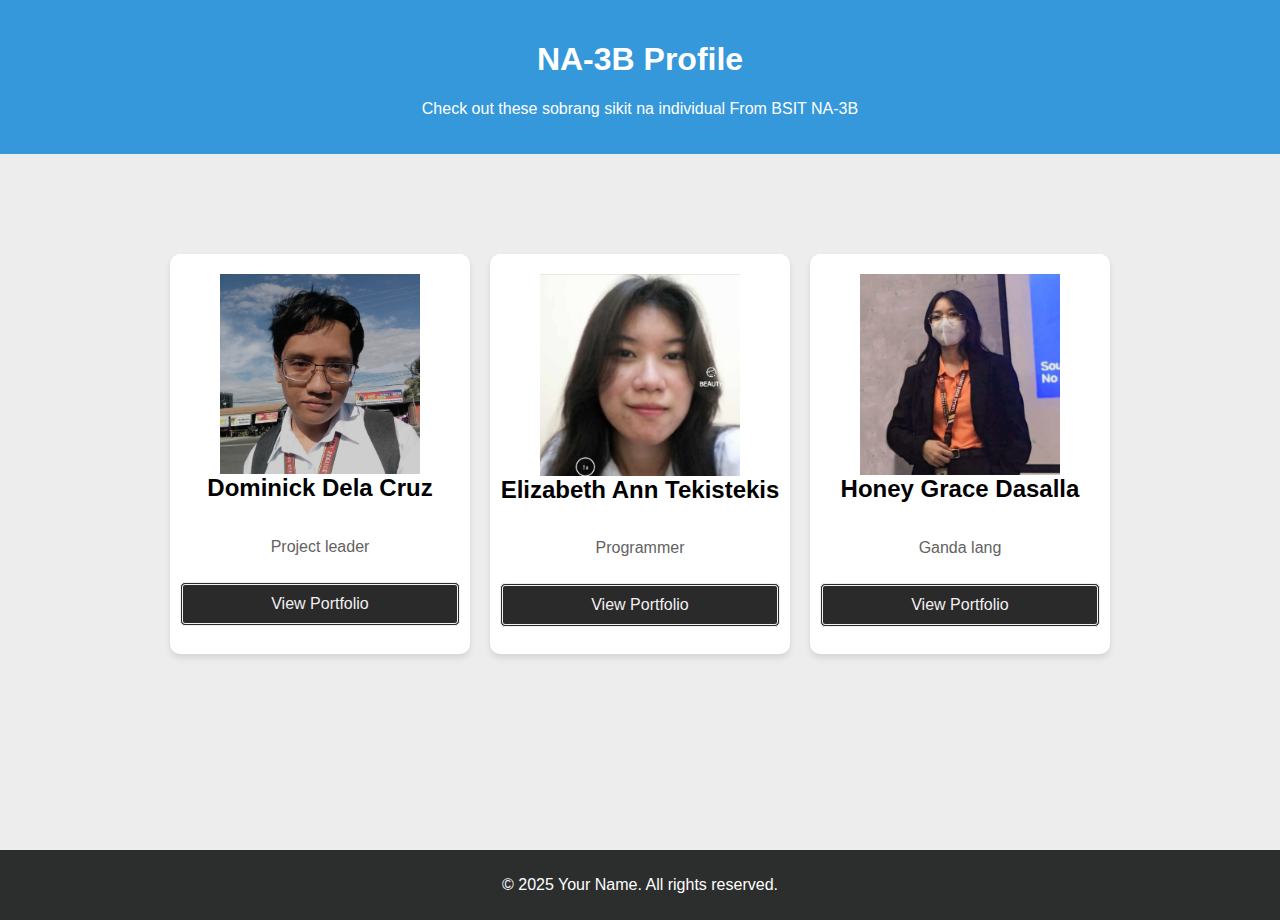
<file: index.html>
<!DOCTYPE html>
<html lang="en">
<head>
    <meta charset="UTF-8">
    <meta name="viewport" content="width=device-width, initial-scale=1.0">
    <title>NA-3B Profiles</title>
    <link rel="stylesheet" href="style.css">
</head>
<body>
    <header>
        <h1>NA-3B Profile</h1>
        <p>Check out these sobrang sikit na individual From BSIT NA-3B</p>
    </header>


   <section class="portfolio-container">

        <!--person 1 Card-->
        <div class="card">
            <img src="dom.jpeg" alt="" class="img-con">
            <h2>Dominick Dela Cruz</h2>
            <p> Project leader </p>
            <a href="Dominick.html">View Portfolio</a>
        </div>

           <!--person 2 Card-->
        <div class="card">
            <img src="tekistekis1.jpg" alt="" class="img-con">
            <h2>Elizabeth Ann Tekistekis</h2>
            <p>Programmer</p>
            <a href="Elizabeth.html">View Portfolio</a>
        </div>

        <!--person 3 Card-->
        <div class="card">
            <img src="HGD.jpeg" alt="" class="img-con">
            <h2>Honey Grace Dasalla</h2>
            <p>Ganda lang</p>
            <a href="HoneyGrace.html">View Portfolio</a>
        </div>

   </section>

    <footer>
        <p>&copy; 2025 Your Name. All rights reserved.</p>
    </footer>
</body>
</html>
</file>
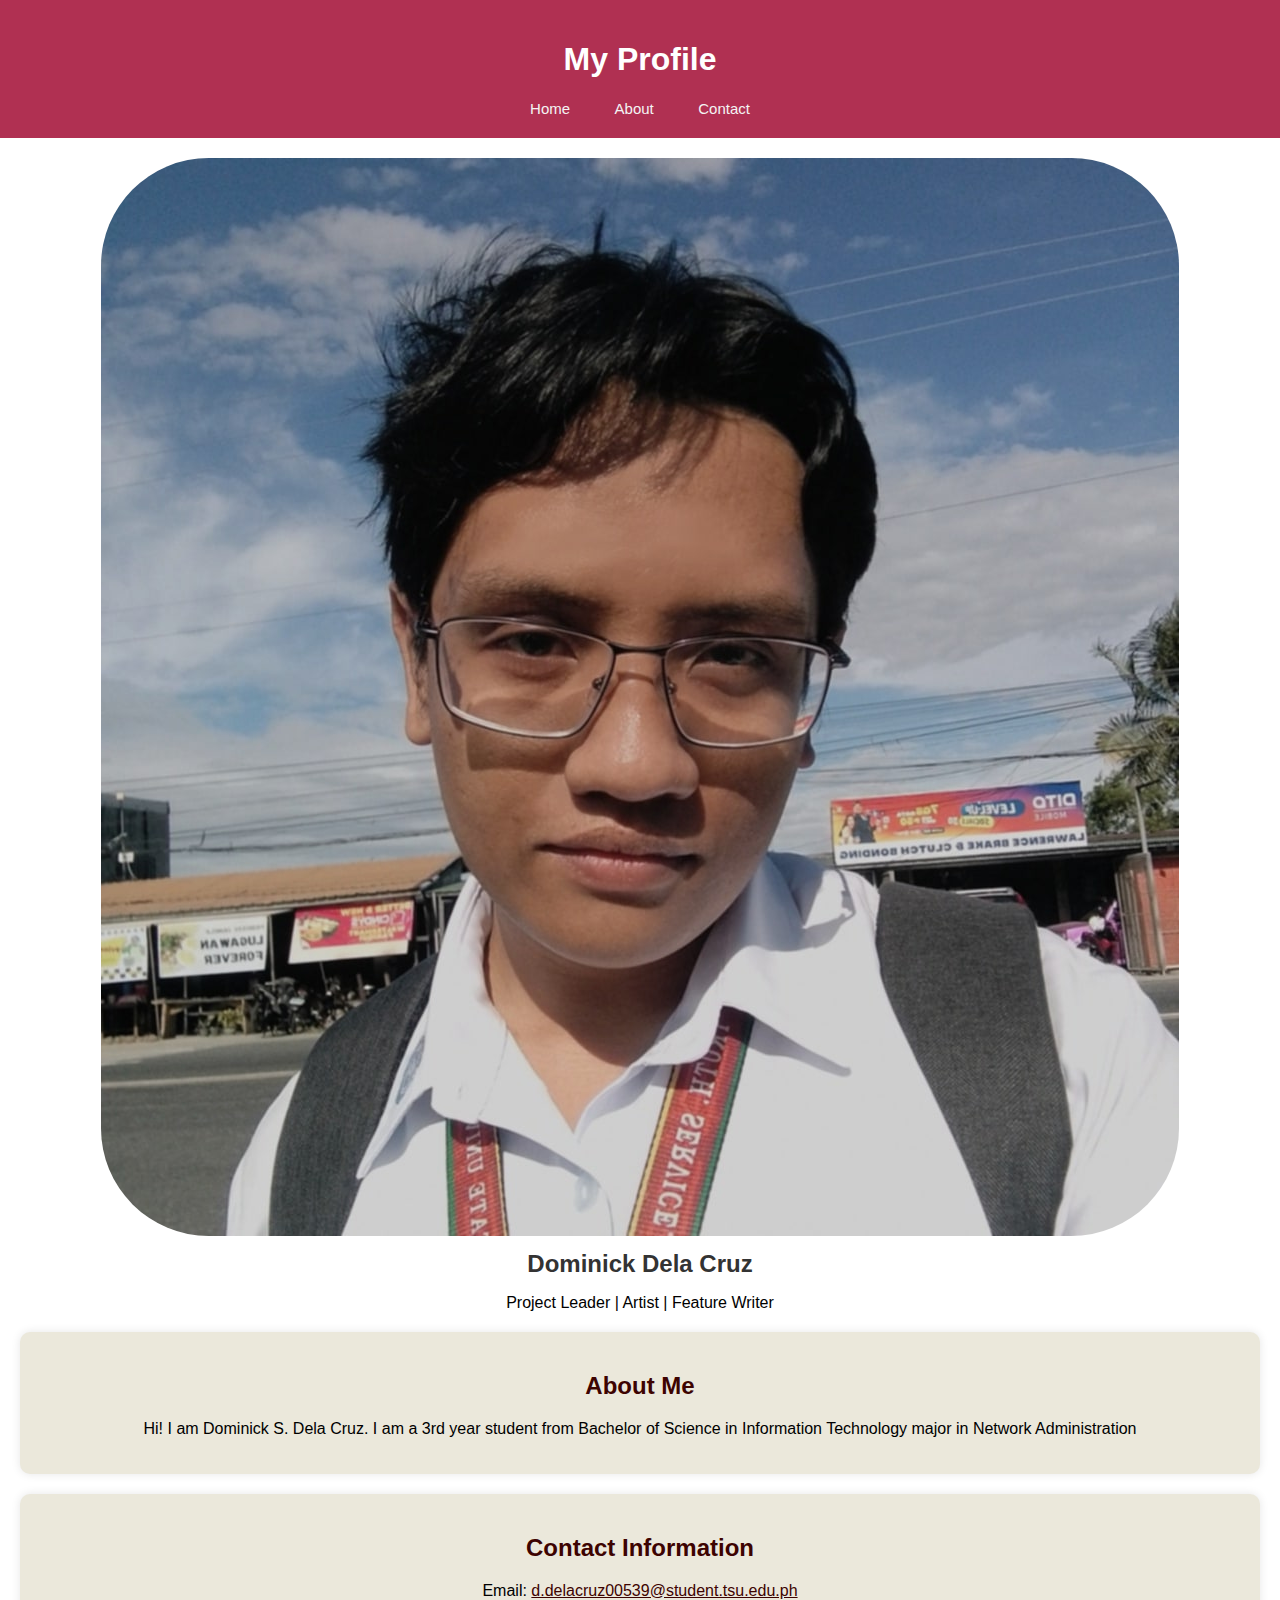
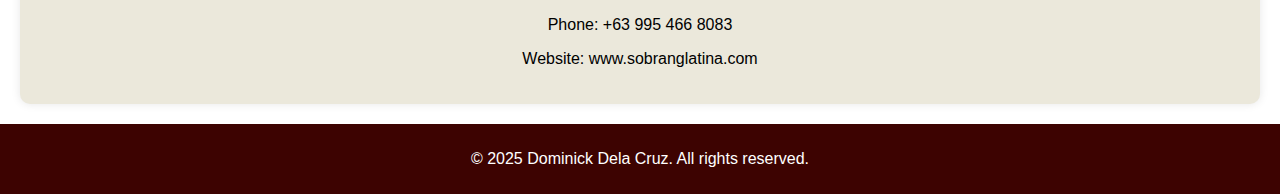
<file: dominick.html>
<!DOCTYPE html>
<html lang="en">
<head>
    <meta charset="UTF-8">
    <meta name="viewport" content="width=device-width, initial-scale=1.0">
    <title>Dominick Dela Cruz</title>
    <link rel="stylesheet" href="dominick.css">
</head>
<body>
    <header>
        <h1>My Profile</h1>
        <section class="nav">
            <div>
                <a href="index.html" class="hov">Home</a>
                <a href="#about" class="hov">About</a>
                <a href="#contect" class="hov">Contact</a>
            </div>
    

        </section>
    </header>

    <section class="profile">
        <img src=dom.jpeg alt="Profile Picture">
        <h2>Dominick Dela Cruz</h2>
        <p>Project Leader | Artist | Feature Writer</p>
    </section>

    <section class="about">
        <h2>About Me</h2>
        <p>Hi! I am Dominick S. Dela Cruz. I am a 3rd year student from Bachelor of Science in Information Technology major in Network Administration </p>
    </section>

    <section class="contact">
        <h2>Contact Information</h2>
        <p>Email: <a href mailto="d.delacruz00539@student.tsu.edu.ph">d.delacruz00539@student.tsu.edu.ph</a></p>
        <p>Phone: +63 995 466 8083</p>
        <p>Website: www.sobranglatina.com</p>
    </section>

    <footer>
        <p>&copy; 2025 Dominick Dela Cruz. All rights reserved.</p>
    </footer>
</body>
</html>
</file>
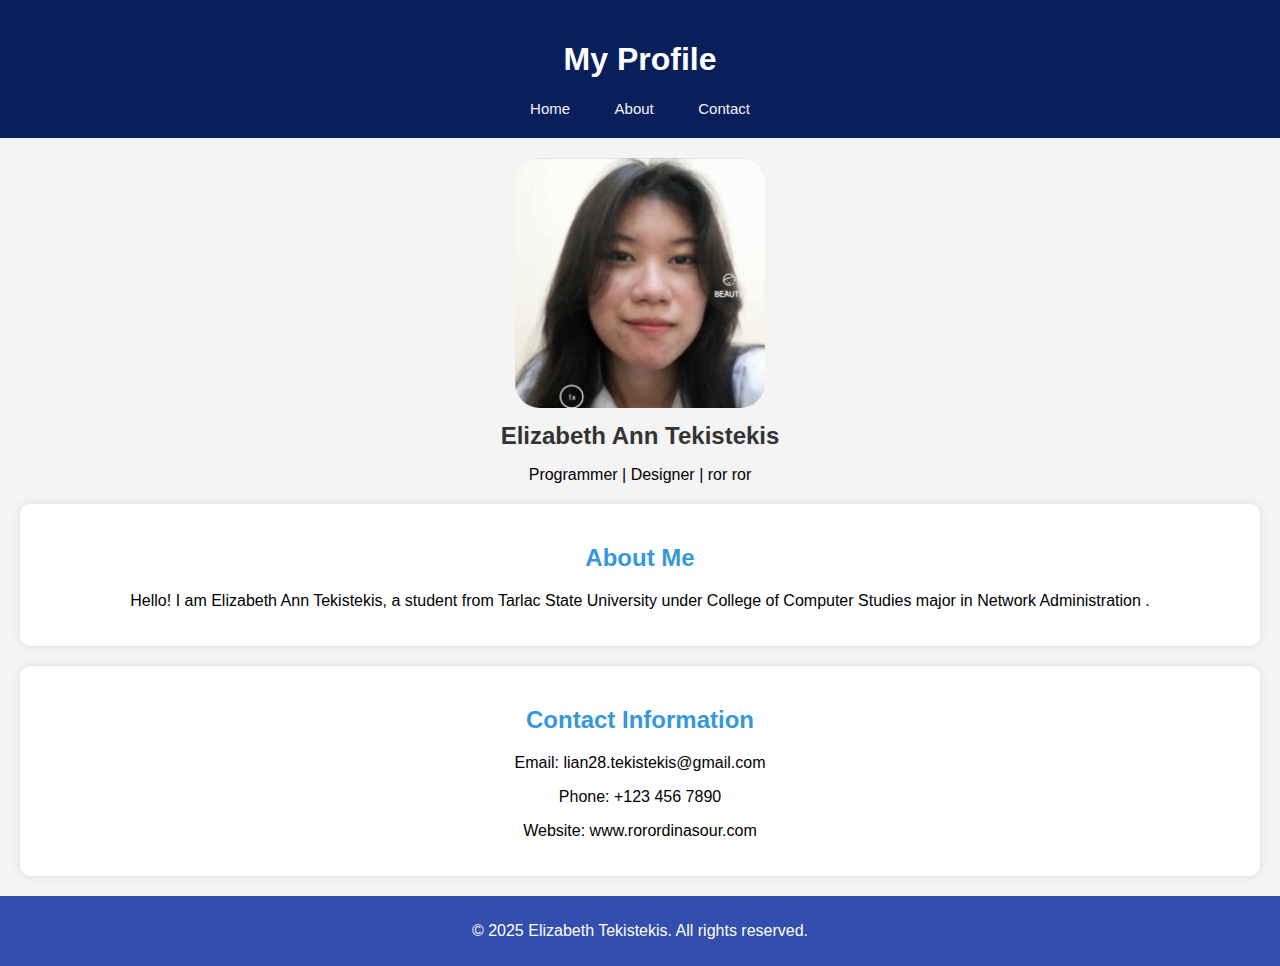
<file: Elizabeth.html>
<!DOCTYPE html>
<html lang="en">
<head>
    <meta charset="UTF-8">
    <meta name="viewport" content="width=device-width, initial-scale=1.0">
    <title>Elizabeth Ann Tekistekis</title>
    <link rel="stylesheet" href="Elizabeth.css">
</head>
<body>
    <header>
        <h1>My Profile</h1>
        <section class="nav">
            <div>
                <a href="" class="hov">Home</a>
                <a href="#about" class="hov">About</a>
                <a href="#contact" class="hov">Contact</a>
            </div>
    

        </section>
    </header>

    <section class="profile">
        <img src="tekistekis1.jpg" alt="Profile Picture">
        <h2>Elizabeth Ann Tekistekis</h2>
        <p>Programmer | Designer | ror ror</p>
    </section>

    <section class="about">
        <h2>About Me</h2>
        <p>Hello! I am Elizabeth Ann Tekistekis, a student from Tarlac State University under College of Computer Studies major in Network Administration .</p>
    </section>

    <section class="contact">
        <h2>Contact Information</h2>
        <p>Email: lian28.tekistekis@gmail.com</p>
        <p>Phone: +123 456 7890</p>
        <p>Website: www.rorordinasour.com</p>
    </section>

    <footer>
        <p>&copy; 2025 Elizabeth Tekistekis. All rights reserved.</p>
    </footer>
</body>
</html>
</file>
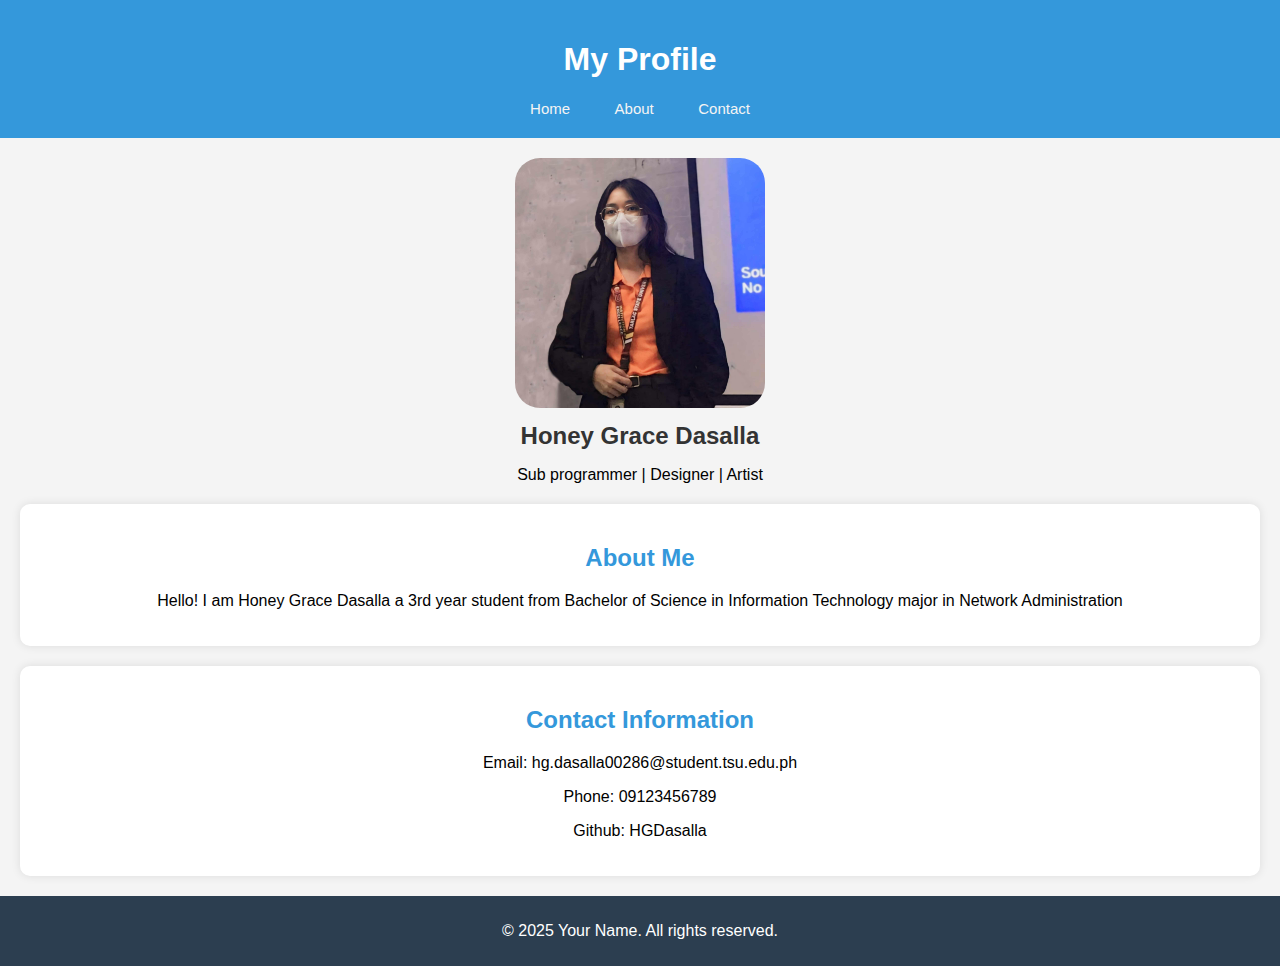
<file: HoneyGrace.html>
<!DOCTYPE html>
<html lang="en">
<head>
    <meta charset="UTF-8">
    <meta name="viewport" content="width=device-width, initial-scale=1.0">
    <title>My Profile</title>
    <link rel="stylesheet" href="HoneyGrace.css">
</head>
<body>
    <header>
        <h1>My Profile</h1>
        <section class="nav">
            <div>
                <a href="index.html" class="hov">Home</a>
                <a href="#about" class="hov">About</a>
                <a href="#contect" class="hov">Contact</a>
            </div>
    

        </section>
    </header>

    <section class="profile">
        <img src="HGD.jpeg" alt="Profile Picture">
        <h2>Honey Grace Dasalla</h2>
        <p>Sub programmer | Designer | Artist</p>
    </section>

    <section class="about">
        <h2>About Me</h2>
        <p>Hello! I am Honey Grace Dasalla a 3rd year student from Bachelor of Science in Information Technology major in Network Administration</p>
    </section>

    <section class="contact">
        <h2>Contact Information</h2>
        <p>Email: hg.dasalla00286@student.tsu.edu.ph</p>
        <p>Phone: 09123456789</p>
        <p>Github: HGDasalla</p>
    </section>

    <footer>
        <p>&copy; 2025 Your Name. All rights reserved.</p>
    </footer>
</body>
</html>
</file>
<file: style.css>
body {
    font-family: Arial, sans-serif;
    margin: 0;
    padding: 0;
    text-align: center;
    background-color: #eeeded;
}

header {
    background: #3498db;
    color: white;
    padding: 20px;
}

.portfolio-container {
    display: flex;
    flex-wrap: wrap;
    justify-content: center;
    gap: 20px;
    padding: 20px;
    margin-top: 80px;
    margin-bottom: 176px;
}

.card {
    background-color: white;
    border-radius: 10px;
    box-shadow: 0 4px 6px rgba(0, 0, 0, 0.1);
    overflow: hidden;
    text-align: center;
    width: 300px;  
    height: 400px; 
    display: flex;
    flex-direction: column;
    justify-content: first baseline;
    transition: transform 0.3s;
}

.card:hover {
    transform: scale(1.05);
}

.card p{
    font-family: 'Segoe UI', Tahoma, Geneva, Verdana, sans-serif;
    color: #636262;
}

.card a {
    border-style: double;
    margin: 10px;
    padding: 10px 20px;
    color: rgb(241, 241, 241);
    text-decoration: none;
    border-radius: 5px;
    background-color: #2b2a2a;
   
}

.card a:hover {
    background-color: #494949;
}

.img-con{
    position: relative;
    width: 200px;
    height: auto;
}

img{
    position: absolute;
    top: 20px;
    left: 50px;
}


footer {
    background: #2c2e2e;
    color: white;
    padding: 10px;
    margin-top: 20px;
}
</file>
<file: dominick.css>
body {
    font-family: Arial, sans-serif;
    margin: 0;
    padding: 0;
    text-align: center;
    background-color: white;
}

header {
    background: #B03052;
    color: white;
    padding: 20px;
}

.nav{
    text-align: center;
    font-family: Arial, Helvetica, sans-serif;
    color: #f4f4f4;
}
.hov:hover{
    transform: scale(1.05);
}


.nav a{
    color: #f4f4f4;
    text-decoration: none;
    font-size: 15px;
    margin: 0 20px;
    display: inline-block;
}
.profile img {
    border-radius: 10%;
    margin-top: 20px;
}

.profile h2 {
    margin: 10px 0;
    color: #333;
}

.about, .contact {
    background: #EBE8DB;
    margin: 20px;
    padding: 20px;
    border-radius: 10px;
    box-shadow: 0px 0px 10px rgba(0, 0, 0, 0.1);
}

.about h2, .contact h2 {
    color: #3D0301;
}

footer {
    background: #3D0301;
    color: white;
    padding: 10px;
    margin-top: 20px;
}
a{
    color: #3D0301;
}
</file>
<file: Elizabeth.css>
body {
    font-family: Arial, sans-serif;
    margin: 0;
    padding: 0;
    text-align: center;
    background-color: #f4f4f4;
}

header {
    background: #081F5C;
    color: white;
    padding: 20px;
}

.nav{
    text-align: center;
    font-family: Arial, Helvetica, sans-serif;
    color: #f4f4f4;
}
.hov:hover{
    transform: scale(1.05);
}


.nav a{
    color: #f4f4f4;
    text-decoration: none;
    font-size: 15px;
    margin: 0 20px;
    display: inline-block;
}
.profile img {
    width: 250px;
    height: 250px;
    border-radius: 10%;
    margin-top: 20px;
}

.profile h2 {
    margin: 10px 0;
    color: #333;
}

.about, .contact {
    background: white;
    margin: 20px;
    padding: 20px;
    border-radius: 10px;
    box-shadow: 0px 0px 10px rgba(0, 0, 0, 0.1);
}

.about h2, .contact h2 {
    color: #3498db;
}

footer {
    background: #334EAC;
    color: white;
    padding: 10px;
    margin-top: 20px;
}
</file>
<file: HoneyGrace.css>
body {
    font-family: Arial, sans-serif;
    margin: 0;
    padding: 0;
    text-align: center;
    background-color: #f4f4f4;
}

header {
    background: #3498db;
    color: white;
    padding: 20px;
}

.nav{
    text-align: center;
    font-family: Arial, Helvetica, sans-serif;
    color: #f4f4f4;
}
.hov:hover{
    transform: scale(1.05);
}


.nav a{
    color: #f4f4f4;
    text-decoration: none;
    font-size: 15px;
    margin: 0 20px;
    display: inline-block;
}
.profile img {
    width: 250px;
    height: 250px;
    border-radius: 10%;
    margin-top: 20px;
}

.profile h2 {
    margin: 10px 0;
    color: #333;
}

.about, .contact {
    background: white;
    margin: 20px;
    padding: 20px;
    border-radius: 10px;
    box-shadow: 0px 0px 10px rgba(0, 0, 0, 0.1);
}

.about h2, .contact h2 {
    color: #3498db;
}

footer {
    background: #2c3e50;
    color: white;
    padding: 10px;
    margin-top: 20px;
}
</file>
